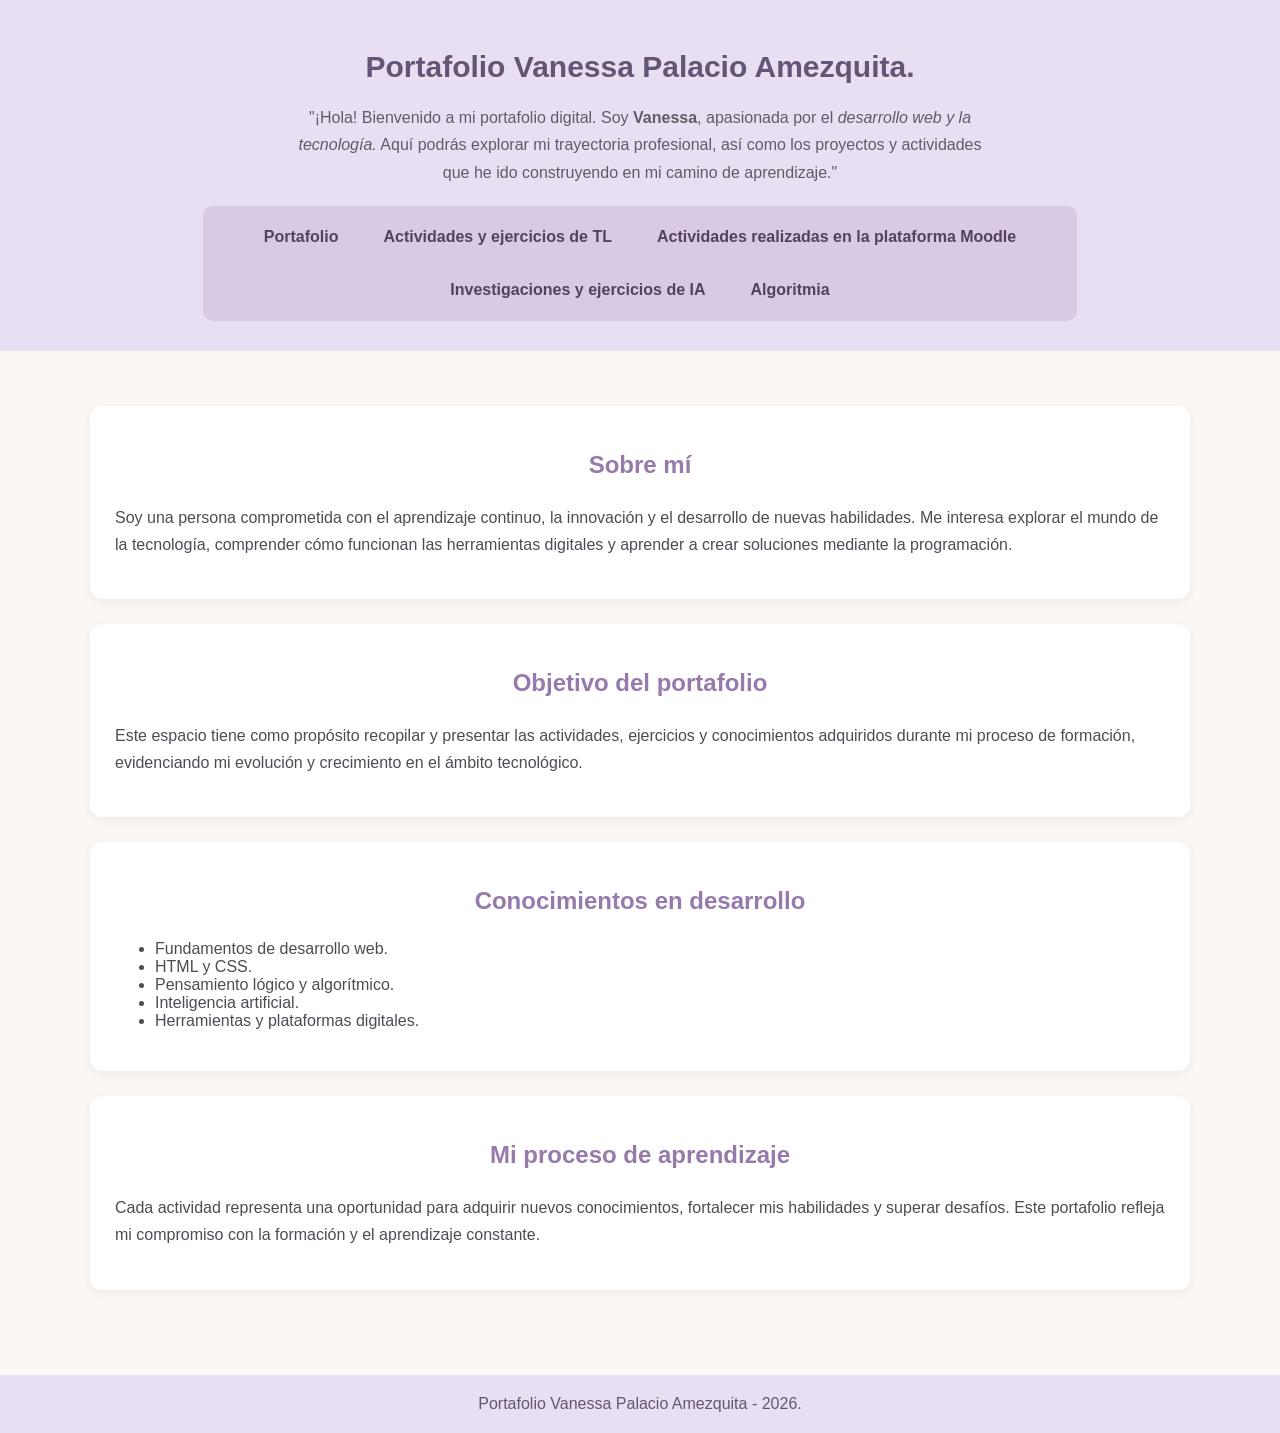
<file: index.html>
<!DOCTYPE html>
<html lang="es">

<head>
    <meta charset="UTF-8">
    <meta name="viewport" content="width=device-width, initial-scale=1.0">
    <title>Portafolio | Vanessa Palacio Amezquita</title>
    <link rel="stylesheet" href="./styles.css">
</head>

<body>
    <header>
        <h1>Portafolio Vanessa Palacio Amezquita.</h1>
        <p class="descripcion">"¡Hola! Bienvenido a mi portafolio digital. Soy <strong>Vanessa</strong>, apasionada por
            el <em>desarrollo web y la tecnología.</em> Aquí podrás explorar mi trayectoria profesional, así como los
            proyectos y actividades que he ido construyendo en mi camino de aprendizaje."</p>

        <nav>
            <ul id="menu">
                <li><a href="./index.html">Portafolio</a></li>
                <li><a href="./paginas/tl.html">Actividades y ejercicios de TL</a></li>
                <li><a href="./paginas/moodle.html">Actividades realizadas en la plataforma Moodle</a></li>
                <li><a href="./paginas/ia.html">Investigaciones y ejercicios de IA</a></li>
                <li><a href="./paginas/algoritmia.html">Algoritmia</a></li>
            </ul>
        </nav>
    </header>

    <main>
        <section id="sobre-mi">
            <h2>Sobre mí</h2>
            <p>Soy una persona comprometida con el aprendizaje continuo, la innovación y el desarrollo de nuevas
                habilidades. Me interesa explorar el mundo de la tecnología, comprender cómo funcionan las herramientas
                digitales y aprender a crear soluciones mediante la programación.</p>
        </section>

        <section id="objetivo">
            <h2>Objetivo del portafolio</h2>
            <p>Este espacio tiene como propósito recopilar y presentar las actividades, ejercicios y conocimientos
                adquiridos durante mi proceso de formación, evidenciando mi evolución y crecimiento en el ámbito
                tecnológico.</p>
        </section>

        <section id="conocimientos">
            <h2>Conocimientos en desarrollo</h2>
            <ul>
                <li>Fundamentos de desarrollo web.</li>
                <li>HTML y CSS.</li>
                <li>Pensamiento lógico y algorítmico.</li>
                <li>Inteligencia artificial.</li>
                <li>Herramientas y plataformas digitales.</li>
            </ul>
        </section>

        <section id="aprendizaje">
            <h2>Mi proceso de aprendizaje</h2>
            <p>Cada actividad representa una oportunidad para adquirir nuevos conocimientos, fortalecer mis habilidades
                y superar desafíos. Este portafolio refleja mi compromiso con la formación y el aprendizaje constante.
            </p>
        </section>
    </main>

    <footer>Portafolio Vanessa Palacio Amezquita - 2026.</footer>

</body>

</html>
</file>
<file: styles.css>
body {
    background-color: #FAF7F5;
    font-family: Arial, sans-serif;
    color: #514A54;
    margin: 0;
    padding: 0;
}

header {
    background-color: #E9DFF2;
    padding: 30px 20px;
    text-align: center;
}

h1 {
    color: #665477;
    font-size: 30px;
}

.descripcion {
    max-width: 700px;
    margin: 20px auto;
    line-height: 1.7;
    font-size: 16px;
    color: #625B66;
}

nav {
    background-color: #D8C9E5;
    padding: 12px;
    border-radius: 10px;
    max-width: 850px;
    margin: 0 auto;
}

#menu {
    display: flex;
    flex-direction: row;
    justify-content: center;
    align-items: center;
    gap: 15px;
    list-style: none;
    padding: 0;
    margin: 0;
    flex-wrap: wrap;
}

#menu li a {
    text-decoration: none;
    color: #51435F;
    font-weight: bold;
    padding: 10px 15px;
    display: block;
    border-radius: 8px;
}

#menu li a:hover {
    background-color: #F8EDF2;
    color: #A47794;
}

main {
    max-width: 1100px;
    margin: 35px auto;
    padding: 20px;
}

h2 {
    text-align: center;
    color: #957AAB;
    margin-bottom: 25px;
}

h3 {
    color: #957AAB;
}

section {
    background-color: white;
    padding: 25px;
    margin-bottom: 25px;
    border-radius: 12px;
    box-shadow: 0 3px 8px rgba(0, 0, 0, 0.06);
}

section p {
    line-height: 1.7;
}

.portfolio {
    display: grid;
    grid-template-columns: repeat(auto-fit, minmax(240px, 1fr));
    gap: 20px;
    max-width: 1100px;
    margin: 0 auto;
}

.tarjeta {
    background-color: white;
    border-radius: 12px;
    border: 1px solid #E9DFF2;
    padding: 20px;
    box-shadow: 0 3px 8px rgba(0, 0, 0, 0.07);
    display: flex;
    flex-direction: column;
}

.tarjeta h3 {
    color: #957AAB;
}

.tarjeta p {
    color: #625B66;
    font-size: 15px;
    flex-grow: 1;
}

.tarjeta img {
    width: 100%;
    height: 150px;
    object-fit: contain;
    margin-bottom: 15px;
}

.tarjeta a {
    text-decoration: none;
    margin-top: auto;
}

.tarjeta button {
    width: 100%;
    background-color: #C8B4D9;
    color: #51435F;
    border: none;
    padding: 10px;
    border-radius: 8px;
    cursor: pointer;
    font-weight: bold;
}

.tarjeta button:hover {
    background-color: #B49BCB;
    color: white;
}

footer {
    background-color: #E9DFF2;
    color: #665477;
    text-align: center;
    padding: 20px;
    margin-top: 40px;
}

.volver {
    display: inline-block;
    background-color: #D8C9E5;
    color: #51435F;
    padding: 10px 18px;
    text-decoration: none;
    border-radius: 8px;
    font-weight: bold;
}

.volver:hover {
    background-color: #B49BCB;
    color: white;
}

.contenedor-volver {
    display: flex;
    justify-content: center;
    margin: 20px;
}

@media (max-width: 600px) {
    h1 {
        font-size: 23px;
    }

    #menu {
        gap: 5px;
    }

    #menu li a {
        padding: 8px 10px;
    }

    main {
        padding: 12px;
    }

    .portfolio {
        grid-template-columns: 1fr;
    }
}
</file>
